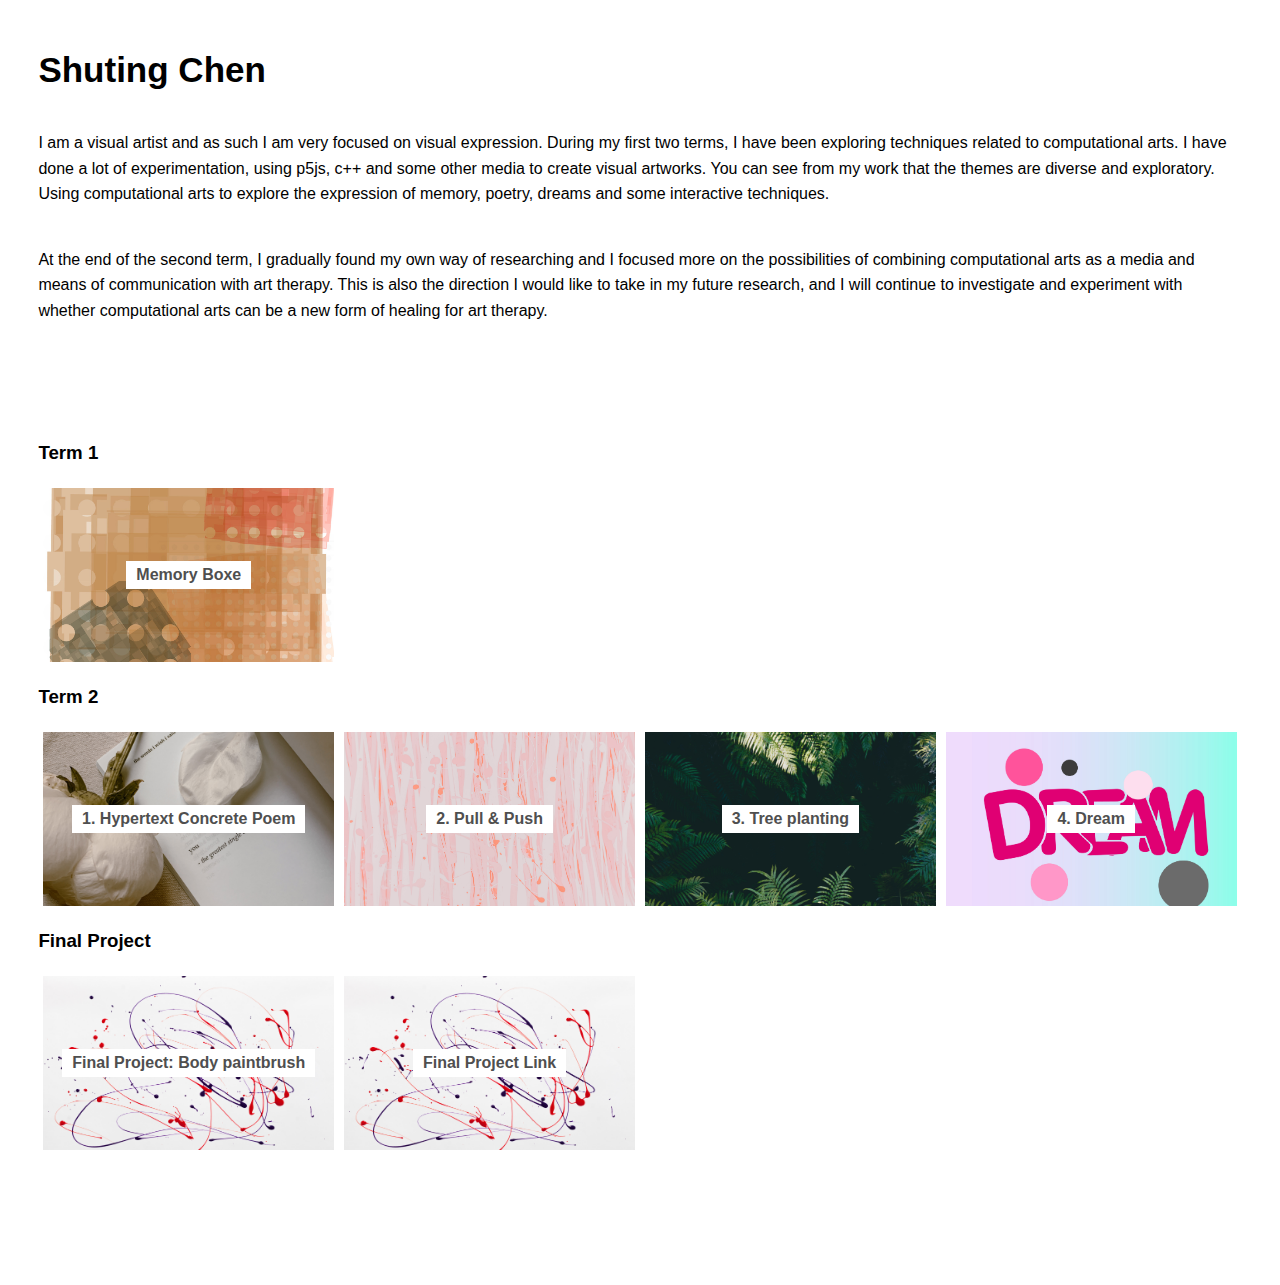
<file: index.html>
<!DOCTYPE html>
<html>
    <head>
        <meta charset="UTF-8">

        <!-- meta viewport tag needed to make site responsive on mobile devices https://developer.mozilla.org/en-US/docs/Web/HTML/Viewport_meta_tag -->
        <meta name="viewport" content="width=device-width, initial-scale=1" />

        <title>WCC Portfolio</title>

        <link rel="stylesheet" href="./css/style.css">

    </head>
    <body>

        <header>
            <section class="centered-content">
                <h1>Shuting Chen</h1>
                <p>I am a visual artist and as such I am very focused on visual expression. During my first two terms, I have been exploring techniques related to computational arts. I have done a lot of experimentation, using p5js, c++ and some other media to create visual artworks. You can see from my work that the themes are diverse and exploratory. Using computational arts to explore the expression of memory, poetry, dreams and some interactive techniques. </p>
                <p>At the end of the second term, I gradually found my own way of researching and I focused more on the possibilities of combining computational arts as a media and means of communication with art therapy. This is also the direction I would like to take in my future research, and I will continue to investigate and experiment with whether computational arts can be a new form of healing for art therapy.</p>
            </section>
            

        </header>

        <main>
            <h3>Term 1</h3>
            <section class="flex-container">
                <div class="flex-item"> 
                    <a href="https://ttmmd55.github.io/-Memory-Boxes/" id="termone">
                        <h4>Memory Boxe</h4>
                    </a>
                </div>
            </section>

            <h3>Term 2</h3>
            <section class="flex-container">

                <div class="flex-item"> 
                    <a href="https://ttmmd55.github.io/Hitting-Bottom/" id="one">
                        <h4>1. Hypertext Concrete Poem</h4>
                    </a>
                </div>
         
                <div class="flex-item"> 
                    <a href="https://ttmmd55.github.io/groupgroup-pull-push/"  id="two">
                        <h4>2. Pull & Push </h4>
                    </a>
                </div>

                <div class="flex-item"> 
                    <a href="https://ttmmd55.github.io/Tree-planting-/" id="three">
                        <h4>3. Tree planting</h4>
                    </a>
                </div>

                <div class="flex-item"> 
                    <a href="https://ttmmd55.github.io/DreamDDRREEAAMM/" id="four">
                        <h4>4. Dream</h4>
                    </a>
                </div>

                <!-- Keep adding per week -->
                
            </section> 


            <h3>Final Project</h3>
            <section class="flex-container">
                <div class="flex-item"> 
                    <a href="./final-project-documentation" id="termtwo">
                        <h4>Final Project: Body paintbrush</h4>
                    </a>
                </div>
                <div class="flex-item"> 
                    <a href="https://ttmmd55.github.io/Body-paintbrush/" id="termtwo">
                        <h4>Final Project Link</h4>
                    </a>
                </div>
            </section>

        </main>
        <footer>
           <!-- normally information like contact details etc  -->
           <!-- read more about semantic HTML https://www.w3schools.com/html/html5_semantic_elements.asp -->
           
        </footer>

    </body>
</html>
</file>
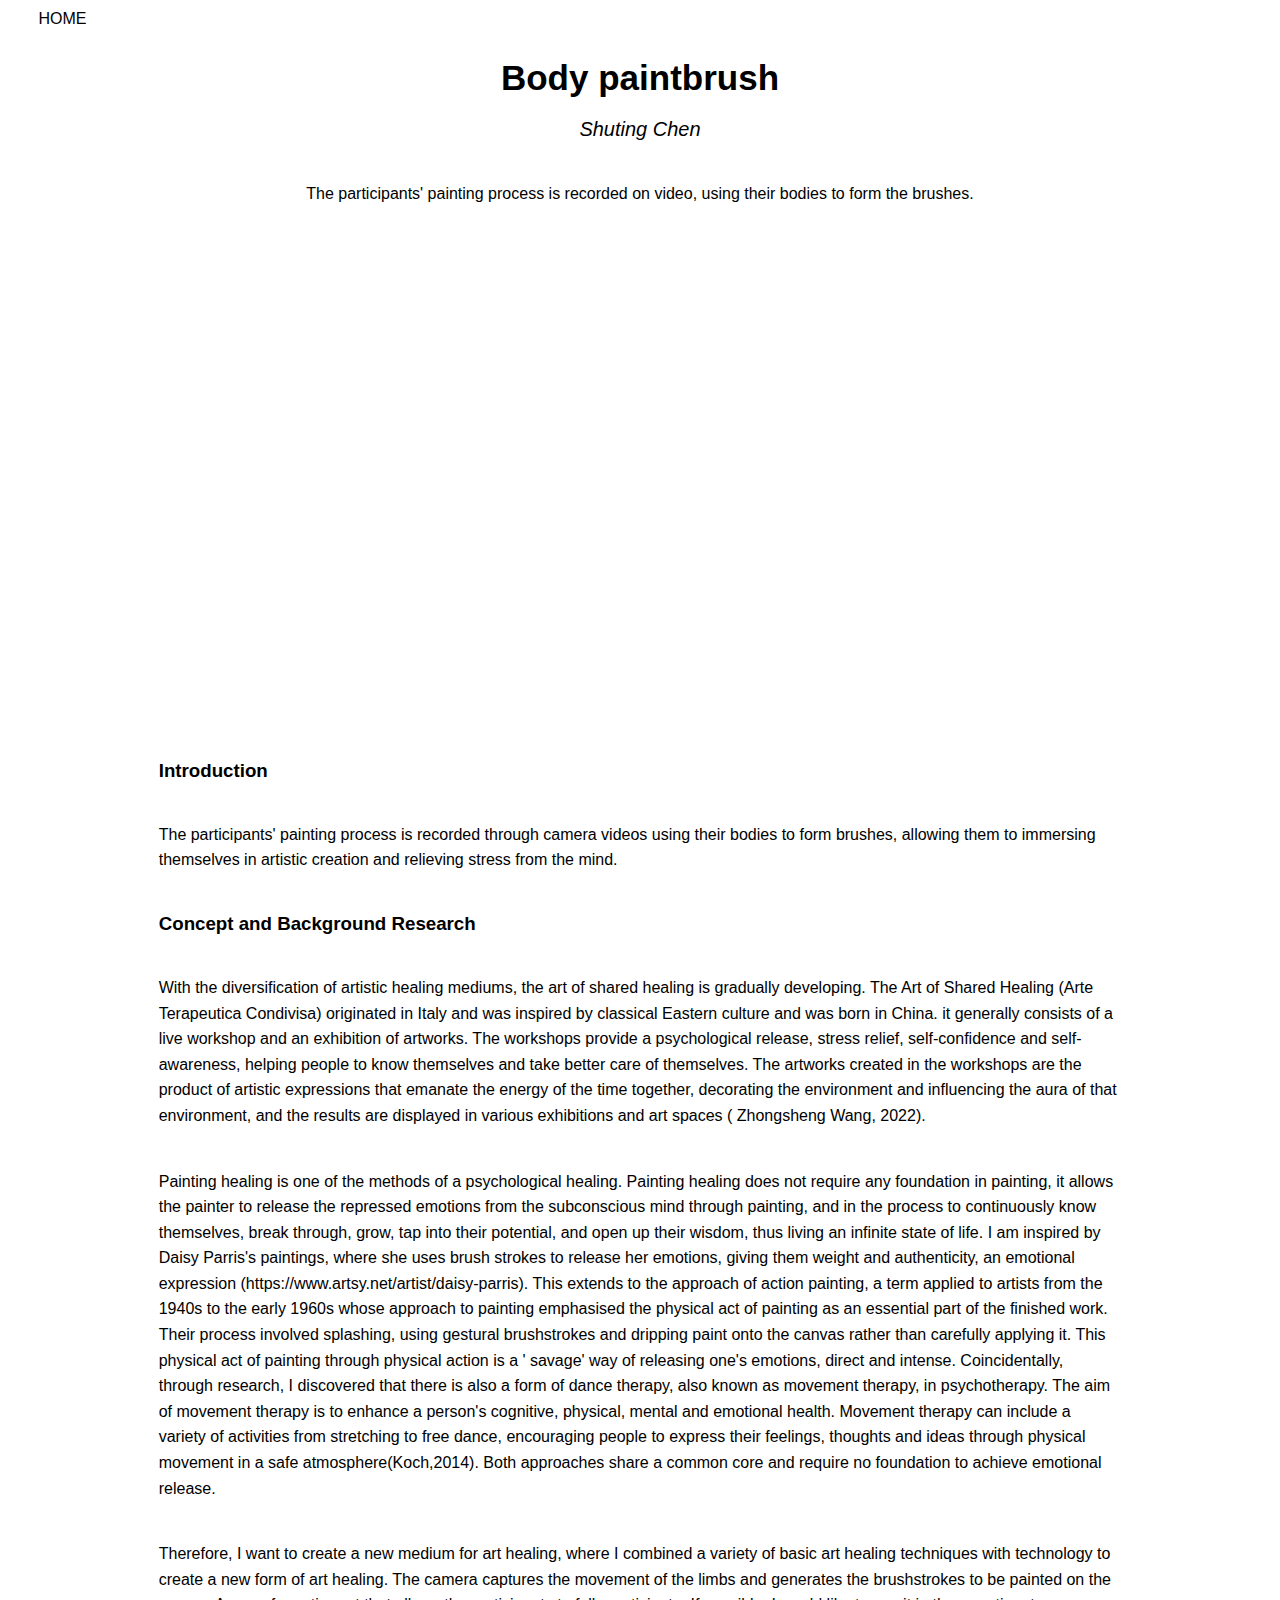
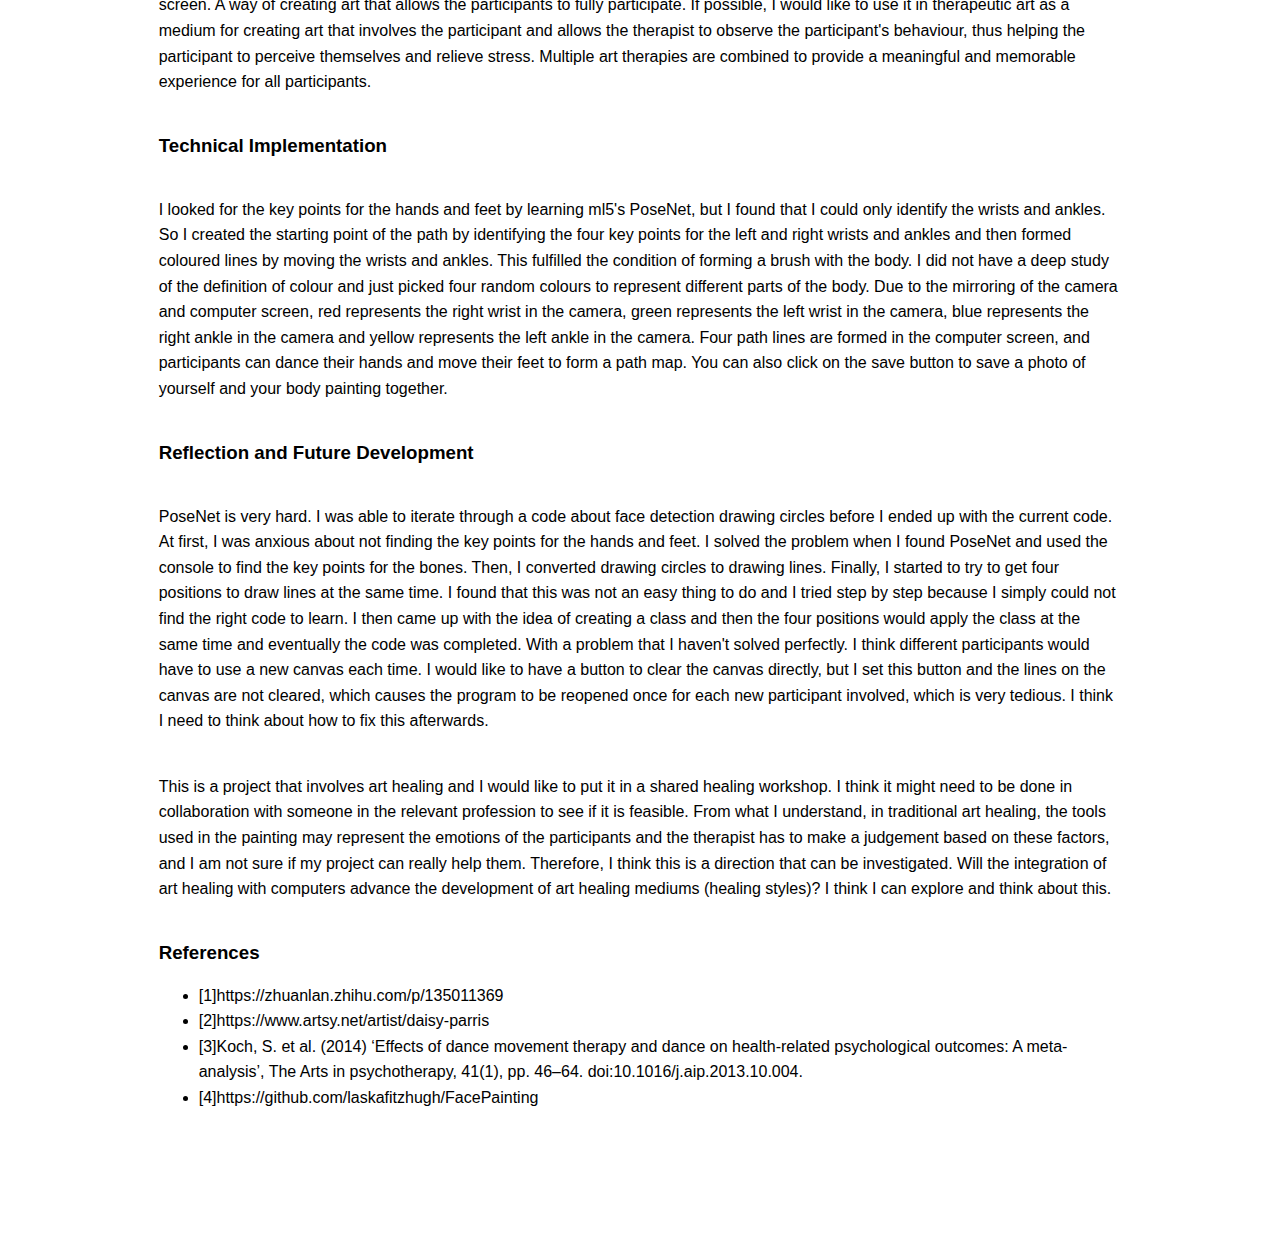
<file: final-project-documentation/index.html>
<!DOCTYPE html>
<html>
    <head>
        <meta charset="UTF-8">

        <!-- meta viewport tag needed to make site responsive on mobile devices https://developer.mozilla.org/en-US/docs/Web/HTML/Viewport_meta_tag -->
        <meta name="viewport" content="width=device-width, initial-scale=1" />

        <title>WCC Portfolio - Demo Page</title>

        <!-- including for some global styling -->
        <link rel="stylesheet" href="../css/style.css">

    </head>
    <body>
        <!-- if you have sub-pages think about adding a simple back button -->
        <nav>
            <a href="../">HOME</a>
        </nav>
        <header class="documentation-header">
            <section class="center-text">
                <h1>Body paintbrush</h1>
                <h2>Shuting Chen</h6>
                <p>The participants' painting process is recorded on video, using their bodies to form the brushes.</p> 
            </section>
        </header>

        <main class="documentation-page">
            <section>
                <!-- <div class="responsive-video centered-content">
                    <iframe title="vimeo-player" src="https://vimeo.com/822960603?share=copy" width="100%" height="100%" frameborder="0" allowfullscreen></iframe>
                </div> -->
                <div style="padding:45% 0 0 0;position:relative;">
                    <iframe title="vimeo-player" src="https://player.vimeo.com/video/822960603?h=bf573723e9&amp;badge=0&amp;autopause=0&amp;player_id=0&amp;app_id=58479" frameborder="0" allow="autoplay; fullscreen; picture-in-picture" allowfullscreen style="position:absolute;top:0;left:0;width:100%;height:100%;" title="Body paintbrush"></iframe>
                </div>
                <script src="https://player.vimeo.com/api/player.js"></script>
            </section>
            <section>
                <h3>Introduction</h3>
                <p>The participants' painting process is recorded through camera videos using their bodies to form brushes, allowing them to immersing themselves in artistic creation and relieving stress from the mind. </p>
            </section>
            <section>
                <h3>Concept and Background Research</h3>
                
                <p>With the diversification of artistic healing mediums, the art of shared healing is gradually developing. The Art of Shared Healing (Arte Terapeutica Condivisa) originated in Italy and was inspired by classical Eastern culture and was born in China. it generally consists of a live workshop and an exhibition of artworks. The workshops provide a psychological release, stress relief, self-confidence and self-awareness, helping people to know themselves and take better care of themselves. The artworks created in the workshops are the product of artistic expressions that emanate the energy of the time together, decorating the environment and influencing the aura of that environment, and the results are displayed in various exhibitions and art spaces ( Zhongsheng Wang, 2022).</p>
                <p>Painting healing is one of the methods of a psychological healing. Painting healing does not require any foundation in painting, it allows the painter to release the repressed emotions from the subconscious mind through painting, and in the process to continuously know themselves, break through, grow, tap into their potential, and open up their wisdom, thus living an infinite state of life. I am inspired by Daisy Parris's paintings, where she uses brush strokes to release her emotions, giving them weight and authenticity, an emotional expression (https://www.artsy.net/artist/daisy-parris). This extends to the approach of action painting, a term applied to artists from the 1940s to the early 1960s whose approach to painting emphasised the physical act of painting as an essential part of the finished work. Their process involved splashing, using gestural brushstrokes and dripping paint onto the canvas rather than carefully applying it. This physical act of painting through physical action is a ' savage' way of releasing one's emotions, direct and intense. Coincidentally, through research, I discovered that there is also a form of dance therapy, also known as movement therapy, in psychotherapy. The aim of movement therapy is to enhance a person's cognitive, physical, mental and emotional health. Movement therapy can include a variety of activities from stretching to free dance, encouraging people to express their feelings, thoughts and ideas through physical movement in a safe atmosphere(Koch,2014). Both approaches share a common core and require no foundation to achieve emotional release. </p>
                <p>Therefore, I want to create a new medium for art healing, where I combined a variety of basic art healing techniques with technology to create a new form of art healing. The camera captures the movement of the limbs and generates the brushstrokes to be painted on the screen. A way of creating art that allows the participants to fully participate. If possible, I would like to use it in therapeutic art as a medium for creating art that involves the participant and allows the therapist to observe the participant's behaviour, thus helping the participant to perceive themselves and relieve stress. Multiple art therapies are combined to provide a meaningful and memorable experience for all participants.</p>
                
                <!-- if you have a full width image try make it not too tall -->
                <!-- <img src="../assets/images/repeating-diagonal-lines-strip.jpeg"/> -->
                
            </section>
            <section>
                <h3>Technical Implementation</h3>

                <!-- example of styling for three images, you can write your own styling -->
                <!-- <div class="flex-container flex-basis-third">
                    <div class="flex-item">
                        <img src="../assets/images/repeating-diagonal-lines-square.jpeg"/>
                    </div>
                    <div class="flex-item">
                        <img src="../assets/images/repeating-diagonal-lines-square.jpeg"/>
                    </div>
                    <div class="flex-item">
                        <img src="../assets/images/repeating-diagonal-lines-square.jpeg"/>
                    </div>
                </div> -->
                
                <p>I looked for the key points for the hands and feet by learning ml5's PoseNet, but I found that I could only identify the wrists and ankles. So I created the starting point of the path by identifying the four key points for the left and right wrists and ankles and then formed coloured lines by moving the wrists and ankles. This fulfilled the condition of forming a brush with the body. I did not have a deep study of the definition of colour and just picked four random colours to represent different parts of the body. Due to the mirroring of the camera and computer screen, red represents the right wrist in the camera, green represents the left wrist in the camera, blue represents the right ankle in the camera and yellow represents the left ankle in the camera. Four path lines are formed in the computer screen, and participants can dance their hands and move their feet to form a path map. You can also click on the save button to save a photo of yourself and your body painting together. </p>
            
                <!-- example of styling for three images, you can write your own styling -->
                <!-- <div class="flex-container flex-basis-half">
                    <div class="flex-item">
                        <img src="../assets/images/repeating-diagonal-lines-rect.jpeg"/>
                    </div>
                    <div class="flex-item">
                        <img src="../assets/images/repeating-diagonal-lines-rect.jpeg"/>
                    </div>
                </div> -->

                <!-- default flex item is for 4 & follows media query styling for home page -->
                <!-- <div class="flex-container">
                    <div class="flex-item">
                        <img src="../assets/images/repeating-diagonal-lines-rect.jpeg"/>
                    </div>
                    <div class="flex-item">
                        <img src="../assets/images/repeating-diagonal-lines-rect.jpeg"/>
                    </div>
                    <div class="flex-item">
                        <img src="../assets/images/repeating-diagonal-lines-rect.jpeg"/>
                    </div>
                    <div class="flex-item">
                        <img src="../assets/images/repeating-diagonal-lines-rect.jpeg"/>
                    </div>
                </div> -->
         
            </section>
            <section>
                <h3>Reflection and Future Development</h3>
                <p>PoseNet is very hard. I was able to iterate through a code about face detection drawing circles before I ended up with the current code. At first, I was anxious about not finding the key points for the hands and feet. I solved the problem when I found PoseNet and used the console to find the key points for the bones. Then, I converted drawing circles to drawing lines. Finally, I started to try to get four positions to draw lines at the same time. I found that this was not an easy thing to do and I tried step by step because I simply could not find the right code to learn. I then came up with the idea of creating a class and then the four positions would apply the class at the same time and eventually the code was completed. With a problem that I haven't solved perfectly. I think different participants would have to use a new canvas each time. I would like to have a button to clear the canvas directly, but I set this button and the lines on the canvas are not cleared, which causes the program to be reopened once for each new participant involved, which is very tedious. I think I need to think about how to fix this afterwards.</p>
                <p>This is a project that involves art healing and I would like to put it in a shared healing workshop. I think it might need to be done in collaboration with someone in the relevant profession to see if it is feasible. From what I understand, in traditional art healing, the tools used in the painting may represent the emotions of the participants and the therapist has to make a judgement based on these factors, and I am not sure if my project can really help them. Therefore, I think this is a direction that can be investigated. Will the integration of art healing with computers advance the development of art healing mediums (healing styles)? I think I can explore and think about this.</p>
            </section>
            <section>
                <h3>References</h3>
                <ul>
                    <li>[1]https://zhuanlan.zhihu.com/p/135011369</li>
                    <li>[2]https://www.artsy.net/artist/daisy-parris</li>
                    <li>[3]Koch, S. et al. (2014) ‘Effects of dance movement therapy and dance on health-related psychological outcomes: A meta-analysis’, The Arts in psychotherapy, 41(1), pp. 46–64. doi:10.1016/j.aip.2013.10.004.</li>
                    <li>[4]https://github.com/laskafitzhugh/FacePainting</li>
                </ul>
            </section>
        </main>

        <footer>
            <!-- normally information like contact details etc  -->
            <!-- read more about semantic HTML https://www.w3schools.com/html/html5_semantic_elements.asp -->
            
         </footer>
    </body>
</html>
</file>
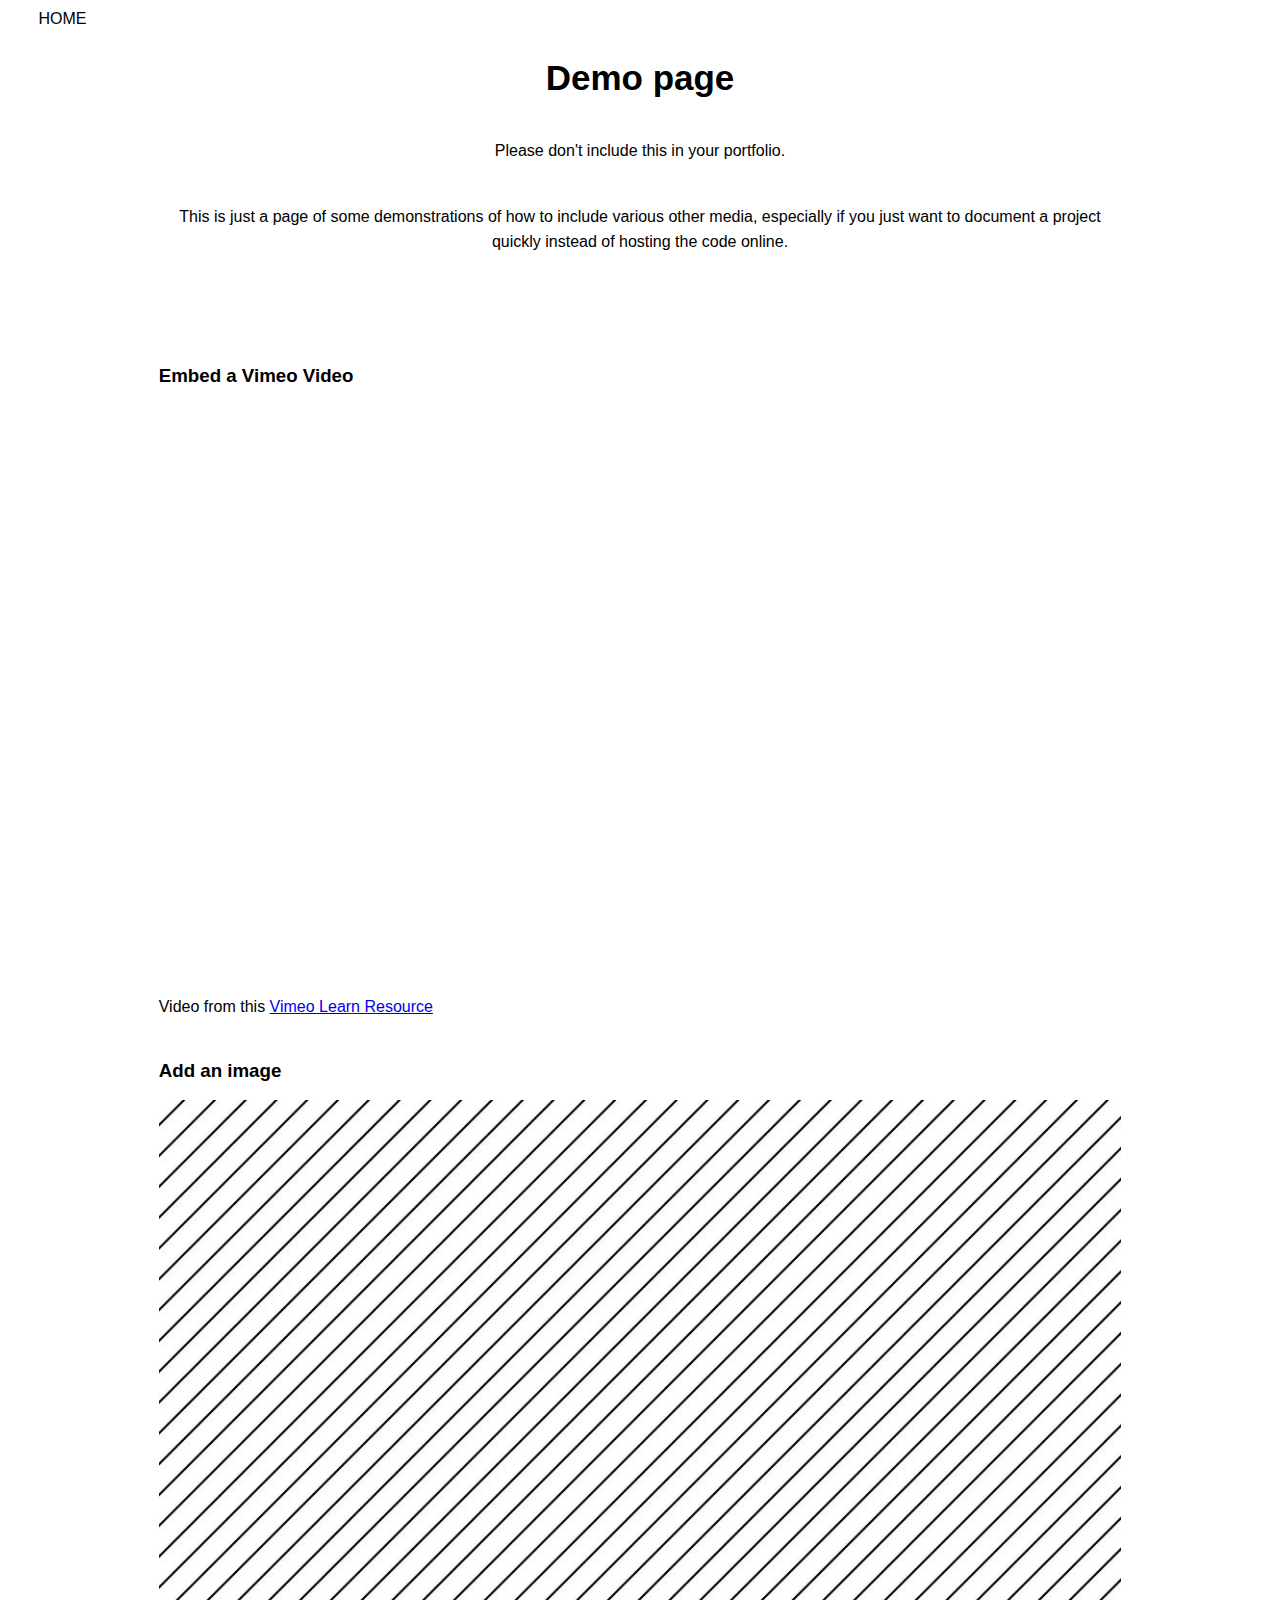
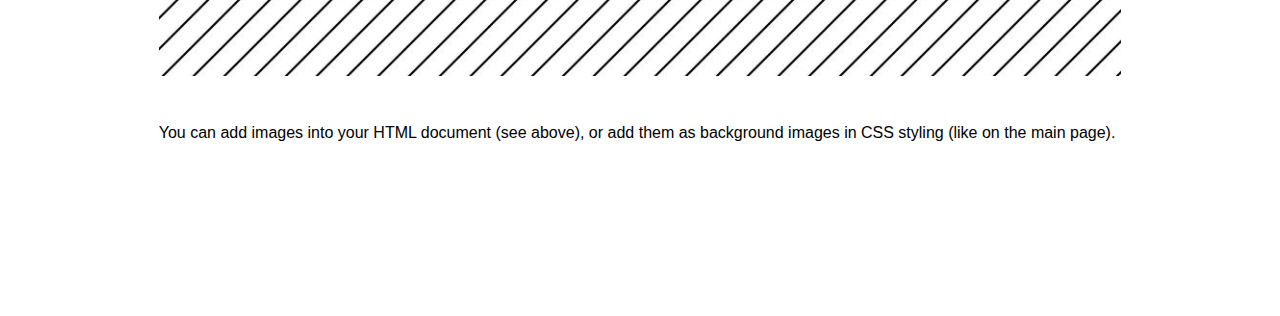
<file: html-demo-page/index.html>
<!DOCTYPE html>
<html>
    <head>
        <meta charset="UTF-8">

        <!-- meta viewport tag needed to make site responsive on mobile devices https://developer.mozilla.org/en-US/docs/Web/HTML/Viewport_meta_tag -->
        <meta name="viewport" content="width=device-width, initial-scale=1" />

        <title>WCC Portfolio - Demo Page</title>

        <!-- including for some global styling -->
        <link rel="stylesheet" href="../css/style.css">
        <!-- if I had some styling I wanted to include on one special page -->
        <link rel="stylesheet" href="css/demo-style.css">

    </head>
    <body>
        <!-- if you have sub-pages think about adding a simple back button -->
        <nav>
            <a href="../">HOME</a>
        </nav>
        <header class="documentation-header">
            <section class="center-text">
                <h1>Demo page</h1>
                <p>Please don't include this in your portfolio.</p> 
                <p>This is just a page of some demonstrations of how to include various other media, especially if you just want to document a project quickly instead of hosting the code online.</p>
            </section>
        </header>

        <main class="documentation-page">
            <section>
                <h3>Embed a Vimeo Video</h3>
                <div class="responsive-video">
                    <iframe title="vimeo-player" src="https://player.vimeo.com/video/644036051?h=b260a3b1b0" width="100%" height="100%" frameborder="0" allowfullscreen></iframe>
                </div>
                <p>Video from this <a href="https://vimeo.com/blog/post/how-to-embed-videos/?s=embed" target="_blank">Vimeo Learn Resource</a></p>

            </section>
            <section>
                <h3>Add an image</h3>
                <img id="striped-image" src="../assets/images/repeating-diagonal-lines-rect.jpeg"/>
                <p>You can add images into your HTML document (see above), or add them as background images in CSS styling (like on the main page).</p>
            </section>

        </main>

        <footer>
            <!-- normally information like contact details etc  -->
            <!-- read more about semantic HTML https://www.w3schools.com/html/html5_semantic_elements.asp -->
            
         </footer>
    </body>
</html>
</file>
<file: css/style.css>
/*This is a comment in CSS*/

body{
    font-family: Verdana, sans-serif;
    margin: 0;
}

header h1{
    font-size: 35px;
    margin:20px 0;
}
header h2{
    font-size: 20px;
    margin: 0px 0px 40px 0px;
    font-weight: normal;
    font-style: italic;
}

main.documentation-page h3{
    margin-top: 40px;
}

li{
    font-family: Helvetica, sans-serif;
    font-size: 16px;
    line-height: 1.6em;
}
p{
    font-size: 16px;
    line-height: 1.6em;
    margin: 2.5em 0;
    font-family: Helvetica, sans-serif;
}

main,
header{
    width:100%;
    max-width:1400px; /* means it won't be larger than 1200px on larger screens */
    box-sizing: border-box;
    margin: 0 auto;
    padding: 30px 3%;
}

header.documentation-header{
    padding: 0 3%;
}

.documentation-header section,
main.documentation-page section{
    margin: 10px 10%;
}

footer{
    width:100%;
    min-height:100px;
}


nav{
    padding:10px 3%;
}

nav a{
    color: black;
    text-decoration: none;
}
nav a:hover{
    color: grey;
}

.center-text{
    text-align: center;
}

img{
    width: 100%;
}

/* original aspect ratio width="640" height="360" */
.responsive-video{
    position: relative;
    width: 100%; /* adjust this and the padding-top to change how big it is*/
    height: 0;
    padding-top: 57%; /* padding top is in reltation to the width of parent, it preserves aspect ratio*/
    /* margin: 0 auto; */ /*this would center your video in the section container*/
}
.responsive-video iframe{
    position: absolute;
    top:0;
    left:0;
    height: 100%;
    width: 100%;
}


/* Flex layouts are one of the easier ways to style responsive layouts that work on all devices */
/* https://developer.mozilla.org/en-US/docs/Learn/CSS/CSS_layout/Flexbox */

.flex-container{
    display: flex; /* all children will now be flex items */
    flex-direction: row; /* other option is column */
    flex-wrap: wrap; /* means the children will wrap to a new line */
}

.flex-item{
    display: flex;
    /* the following three items can be put on one line: https://developer.mozilla.org/en-US/docs/Web/CSS/flex */
    flex-grow: 0;
    flex-shrink: 0;
    flex-basis: 25%; /*width of the box, take up a quarter of the parent's size*/
    box-sizing: border-box; /*this means that we can add padding, line below, and still only take 25% width of parent*/
    padding: 5px;
}

.flex-basis-third .flex-item{
    flex-basis: 33.33%; 
}

.flex-basis-half .flex-item{
    flex-basis: 50%; 
}

.flex-item a{
    display: flex;
    width: 100%;
    height: 0;
    padding: 30% 0;
    /* background-image: url(../assets/images/lightgrey-line.jpeg); change the image to one of you choice */
    background-position: center;
    background-size: 100%;
    justify-content: center;
    align-items: center;
    text-align: center;
    text-decoration: none;
    color:#4f4f4f;
    transition: all 0.2s; /* CSS transitions https://developer.mozilla.org/en-US/docs/Web/CSS/CSS_Transitions/Using_CSS_transitions */
}

/* want a different background image for each project? */
/* try give each a tag a unique id in your HTML and then set different background images here*/
/* EXAMPLE CSS: won't work if you just un-comment this:*/
/* .flex-item a#my-special-id{
    background-image: url(../assets/images/custom-image-name.jpeg); 
} */
.flex-item a#termone{
    background-image: url(../assets/images/term1.jpg); 
}

.flex-item a#one{
    background-image: url(../assets/images/2.1.jpg); 
}

.flex-item a#two{
    background-image: url(../assets/images/2.2.jpg); 
}

.flex-item a#three{
    background-image: url(../assets/images/2.3.jpg); 
}

.flex-item a#four{
    background-image: url(../assets/images/2.4.jpg); 
}

.flex-item a#termtwo{
    background-image: url(../assets/images/3.jpg); 
}

.flex-item a:hover{
    color:#bbbbbb;
    background-size: 120%;
}

.flex-item h4{
   margin:10px;
   background-color: white;
   padding:5px 10px;
}


/* Media Queries for responsive design */

/* Un-comment the body background-colors to see bold debug color change between screen sizes */

/* Extra large */
@media screen and (max-width: 1200px) {
    /* body {
      background-color: rgb(0, 255, 162);
    } */

    .flex-item{
        flex-basis: 33.33%; /*width of the box, take up a quarter of the parent's size*/
    }
}

/* Large */
@media screen and (max-width: 992px) {
    /* body {
      background-color: rgb(255, 81, 0);
    } */

    .documentation-header section,
    main.documentation-page section{
        margin: 40px 5%;
    }

}

/* Medium */
@media screen and (max-width: 768px) {
    /* body {
      background-color: rgb(255, 0, 191);
    } */

    .flex-item{
        flex-basis: 50%; /*width of the box, take up a quarter of the parent's size*/
    }
}

/* Small */
@media screen and (max-width: 576px) {
    /* body {
      background-color: blue;
    } */

    .flex-item{
        flex-basis: 100%; /*width of the box, take up a quarter of the parent's size*/
    }
}
</file>
<file: html-demo-page/css/demo-style.css>
/*This is a comment in CSS*/


/* you could add some media queries to make the video size look good on all screen sizes*/
</file>
